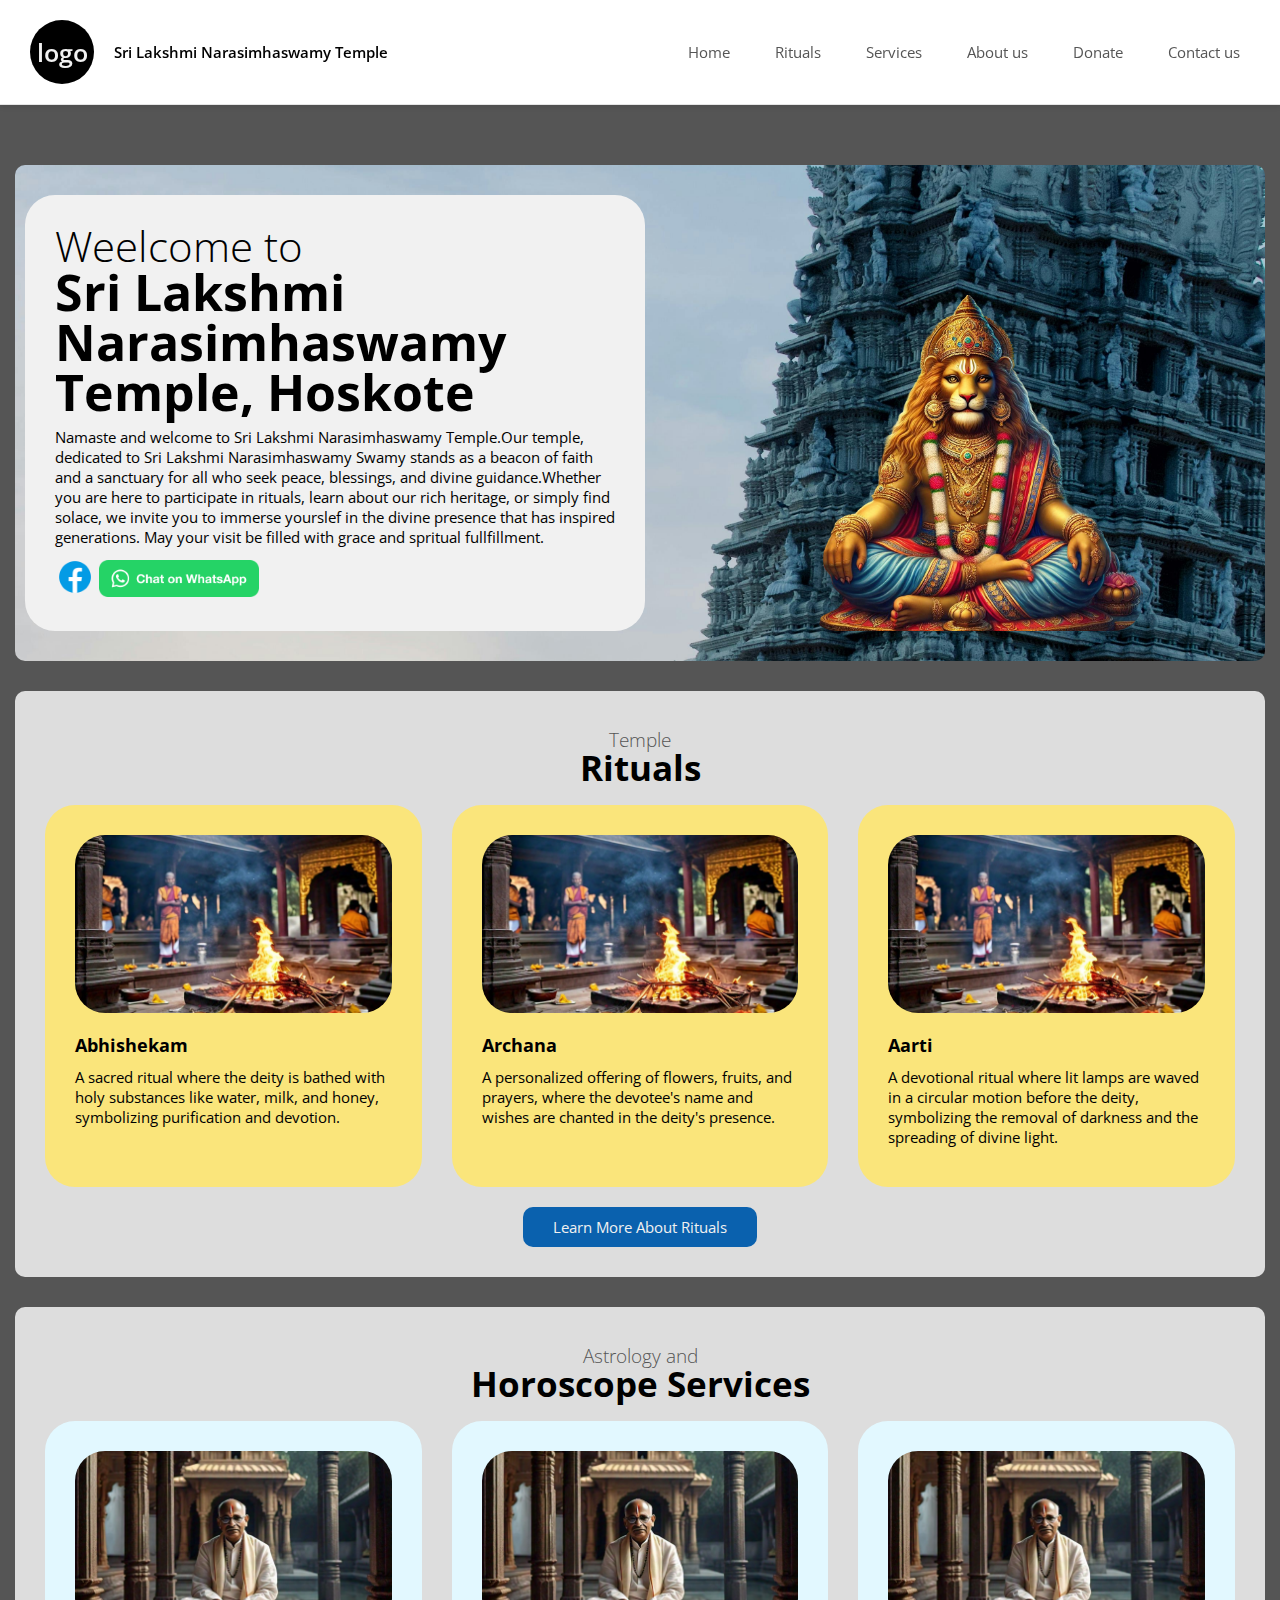
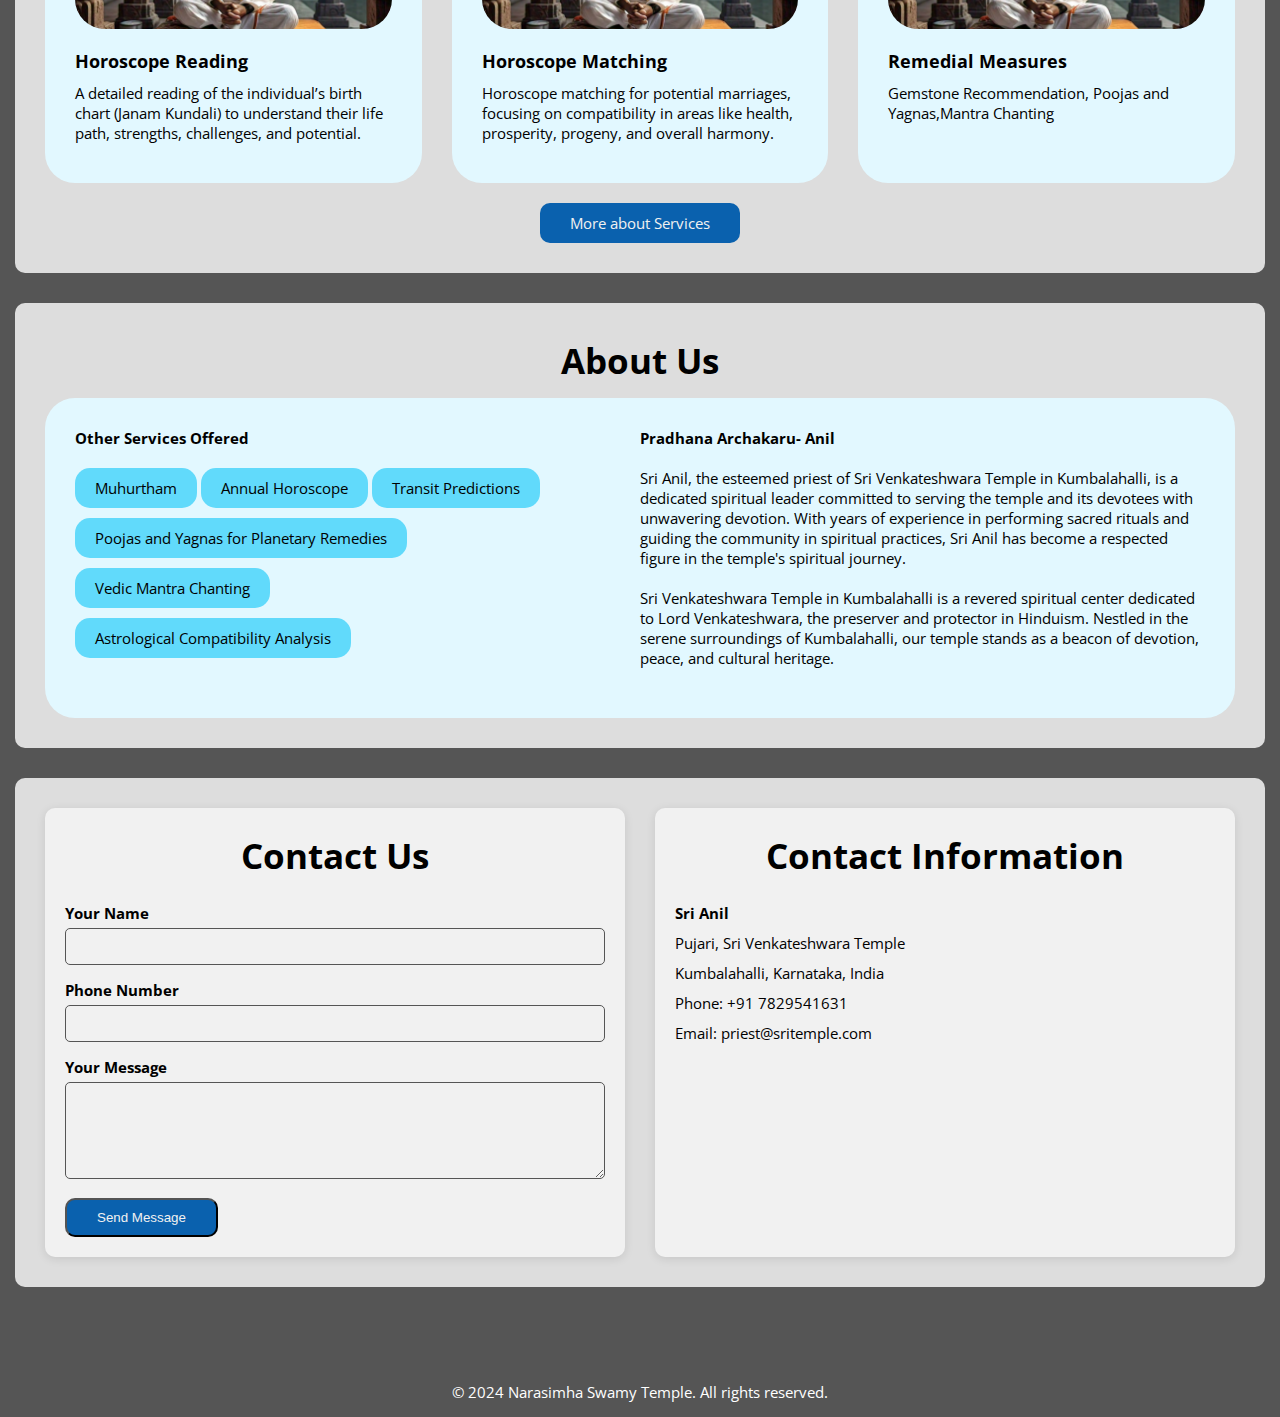
<file: index.html>
<!DOCTYPE html>
<html lang="en">
<head>
    <meta charset="UTF-8">
    <meta name="viewport" content="width=device-width, initial-scale=1.0">
    <title>Narasimha Swamy Temple</title>
    <link rel="preconnect" href="https://fonts.googleapis.com">
    <link rel="preconnect" href="https://fonts.gstatic.com" crossorigin>
    <link href="https://fonts.googleapis.com/css2?family=Open+Sans:ital,wght@0,300..800;1,300..800&display=swap" rel="stylesheet">
    <link rel="stylesheet" href="./styles.css">
    <script src="./scripts.js"></script>
    <link rel="icon" type="image/jpg" href="./images/image.png">
</head>
<body>
    <header>
        <a href="#" class="logo-holder">
            <div class="logo">logo</div>
            <div class="logo-text">Sri Lakshmi Narasimhaswamy Temple</div>
        </a>
        <nav>
            <ul id="menu">
                <li>
                    <a href="#">Home</a>
                </li>
                <li>
                    <a href="#rituals">Rituals</a>
                </li>
                <li>
                    <a href="#services-offered">Services</a>
                </li>
                <li>
                    <a href="#about">About us</a>
                </li>
                <li>
                    <a href="../donate.html">Donate</a>
                </li>
                <li>
                    <a href="#contact-us">Contact us</a>
                </li>
                
            </ul>
            <a href="javascript:void(0);" class="mobile-toggle"
            onclick="toggleMobileMenu()">
                <svg class="w-6 h-6 text-gray-800 dark:text-white" aria-hidden="true" xmlns="http://www.w3.org/2000/svg" width="24" height="24" fill="none" viewBox="0 0 24 24">
                    <path stroke="currentColor" stroke-linecap="round" stroke-width="2" d="M5 7h14M5 12h14M5 17h14"/>
                  </svg>
            </a>
        </nav>
    </header>

    
    <main>
        <section class="hero container" id = "home">
            <div class="hero-blue">
                <h1><small>Weelcome to</small>
                    Sri Lakshmi Narasimhaswamy Temple, Hoskote
                </h1>
                <p>
                    Namaste and welcome to Sri Lakshmi Narasimhaswamy Temple.Our temple, 
                    dedicated to Sri Lakshmi Narasimhaswamy Swamy stands as a beacon
                    of faith and  a sanctuary for all who seek peace, blessings,
                    and divine guidance.<span>Whether you are here to participate in 
                    rituals, learn about our rich heritage, or simply find solace,
                    we invite you to immerse yourslef in the divine presence that has 
                    inspired generations. May your visit be filled with grace and 
                    spritual fullfillment.</span> 
                </p>
                <div class="social-links">
                    <a href="https:www.facebook.com" target="_blank" rel="noopener noreferrer">
                        <img src="./images/icons8-facebook-96.png"
                        alt="facebook" width="40px"/>
                    </a>
                    <a href="https://wa.me/917829541631" target="_blank" rel="noopener noreferrer">
                        <img src="./images/WhatsAppButtonGreenLarge.png"
                        alt="whatsapp" width="160px"/>
                    </a>
                </div>
            </div>
            <div class="hero-yellow">
                <img src="./images/narasimha_swamy_AI-2.png"
                alt="venkateshwara_without_bg" width="100%"/>
            </div>
        </section>
        <section class="temple-rituals container" id="rituals">
            <h2><small>Temple</small>
                Rituals
            </h2>
            <div class="rituals">
                <article>
                    <figure>
                        <div>
                            <img src="./images/temple_rituals.jpg" 
                            alt="Abhishekam 1 -"
                            width="100%"/>
                            <figcaption>
                                Abhishekam
                            </figcaption>
                        </div>
                    </figure>
                    <h3>Abhishekam</h3>
                    <p>A sacred ritual where the deity is bathed with 
                        holy substances like water, milk, and honey, 
                        symbolizing purification and devotion.</p>
                </article>
                <article>
                    <figure>
                        <div>
                            <img src="./images/temple_rituals.jpg" 
                            alt="Archana 2 -"
                            width="100%"/>
                            <figcaption>
                                Archana
                            </figcaption>
                        </div>
                    </figure>
                    <h3>Archana</h3>
                    <p>A personalized offering of flowers, fruits, and prayers, 
                        where the devotee's name and wishes are 
                        chanted in the deity's presence.</p>
                </article>
                <article>
                    <figure>
                        <div>
                            <img src="./images/temple_rituals.jpg" 
                            alt="Aarti 3 -"
                            width="100%"/>
                            <figcaption>
                                Arati
                            </figcaption>
                        </div>
                    </figure>
                    <h3>Aarti</h3>
                    <p>A devotional ritual where lit lamps are waved in a circular motion before the deity, 
                        symbolizing the removal of 
                        darkness and the spreading of divine light.</p>
                </article>
            </div>
            <div class="temple-rituals-button">
                <a href="./temple_rituals.html" class="t_r_btn">Learn More About Rituals</a>
            </div>
        </section>
        <section class="services-offered container" id="services-offered">
            <h2><small>Astrology and</small>
                Horoscope Services
            </h2>
            <div class="Astrology">
                <article>
                    <figure>
                        <div>
                            <img src="./images/priest_astrology.jpg" 
                            alt="Horoscope Reading 1 -"
                            width="100%"/>
                            <figcaption>
                                Horoscope Reading
                            </figcaption>
                        </div>
                    </figure>
                    <h3>Horoscope Reading</h3>
                    <p>A detailed reading of the individual’s birth chart 
                        (Janam Kundali) to understand their 
                        life path, strengths, challenges, and potential.</p>
                </article>
                <article>
                    <figure>
                        <div>
                            <img src="./images/priest_astrology.jpg" 
                            alt="Horoscope Matching 1 -"
                            width="100%"/>
                            <figcaption>
                                Horoscope Matching
                            </figcaption>
                        </div>
                    </figure>
                    <h3>Horoscope Matching</h3>
                    <p>Horoscope matching for potential marriages, 
                        focusing on compatibility in areas
                        like health, prosperity, progeny, and overall harmony.</p>
                </article>
                <article>
                    <figure>
                        <div>
                            <img src="./images/priest_astrology.jpg" 
                            alt="Remedial Measures 1 -"
                            width="100%"/>
                            <figcaption>
                                Remedial Measures
                            </figcaption>
                        </div>
                    </figure>
                    <h3>Remedial Measures</h3>
                    <p>Gemstone Recommendation, Poojas and Yagnas,Mantra Chanting</p>
                </article>
            </div>
            <div class="services-offered-button">
                <a href="./services_offered.html" class="s_r_btn">More about Services</a>
            </div>
        </section>
        <section class="about-us container" id="about">
            <h2>
                About Us
            </h2>
            <div class="holder-about">
                <div class="left-column">
                    <h4>Other Services Offered</h4>
                    <ul>
                        <li>Muhurtham</li>
                        <li>Annual Horoscope</li>
                        <li>Transit Predictions</li>
                        <li>Poojas and Yagnas for Planetary Remedies</li>
                        <li>Vedic Mantra Chanting</li>
                        <li>Astrological Compatibility Analysis</li>
                    </ul>
                </div>
                <div class="right-column">
                    <h4>Pradhana Archakaru- Anil</h4>
                    <p>
                        Sri Anil, the esteemed priest of Sri Venkateshwara Temple in Kumbalahalli, is a 
                        dedicated spiritual leader committed to 
                        serving the temple and its devotees with 
                        unwavering devotion. With years of experience in 
                        performing sacred rituals and guiding the community in 
                        spiritual practices, Sri Anil has become a 
                        respected figure in the temple's spiritual journey.
                    </p> 
                    <p>
                        Sri Venkateshwara Temple in Kumbalahalli is a revered 
                        spiritual center dedicated to Lord Venkateshwara, the preserver and protector in Hinduism. 
                        Nestled in the serene surroundings of Kumbalahalli, our temple stands as a beacon of devotion, peace, 
                        and cultural heritage.
                    </p>   
                </div>
            </div>  
        </section>
        <section class="contact-us container" id="contact-us">
            <div class="contact-form">
                <h2>Contact Us</h2>
                <form id="contactForm" action="https://formspree.io/f/mldrveae" method="post">
                    <div class="form-group">
                        <label for="name">Your Name</label>
                        <input type="text" id="name" name="name" 
                        pattern="[A-Za-z\s]{2,}" 
                        title="Name should be at least 2 characters long"required>
                    </div>
                    <div class="form-group">
                        <label for="phone">Phone Number</label>
                        <input type="tel" id="phone" name="phone" 
                        pattern="\d{10}" title="Phone number should be 10 digits long" required>
                    </div>
                    <div class="form-group">
                        <label for="message">Your Message</label>
                        <textarea id="message" name="message" rows="5" required></textarea>
                    </div>
                    <button type="submit" class="button">Send Message</button>
                </form>
            </div>
                      
            <div class="contact-info">
                <h2>Contact Information</h2>
                <p><strong>Sri Anil</strong></p>
                <p>Pujari, Sri Venkateshwara Temple</p>
                <p>Kumbalahalli, Karnataka, India</p>
                <p>Phone: +91 7829541631</p>
                <p>Email: priest@sritemple.com</p>
            </div>

            <div id="thankYouModal" style="display:none;">
                <p>Thank you! Your message has been sent successfully.</p>
                <button id="closeModal">Close</button>
            </div> 
        </section>
        <script src="./scripts.js"></script>
    </main>
    
    <footer>
        <p>&copy; 2024 Narasimha Swamy Temple. All rights reserved.</p>
    </footer>
</body>
</html>
</file>
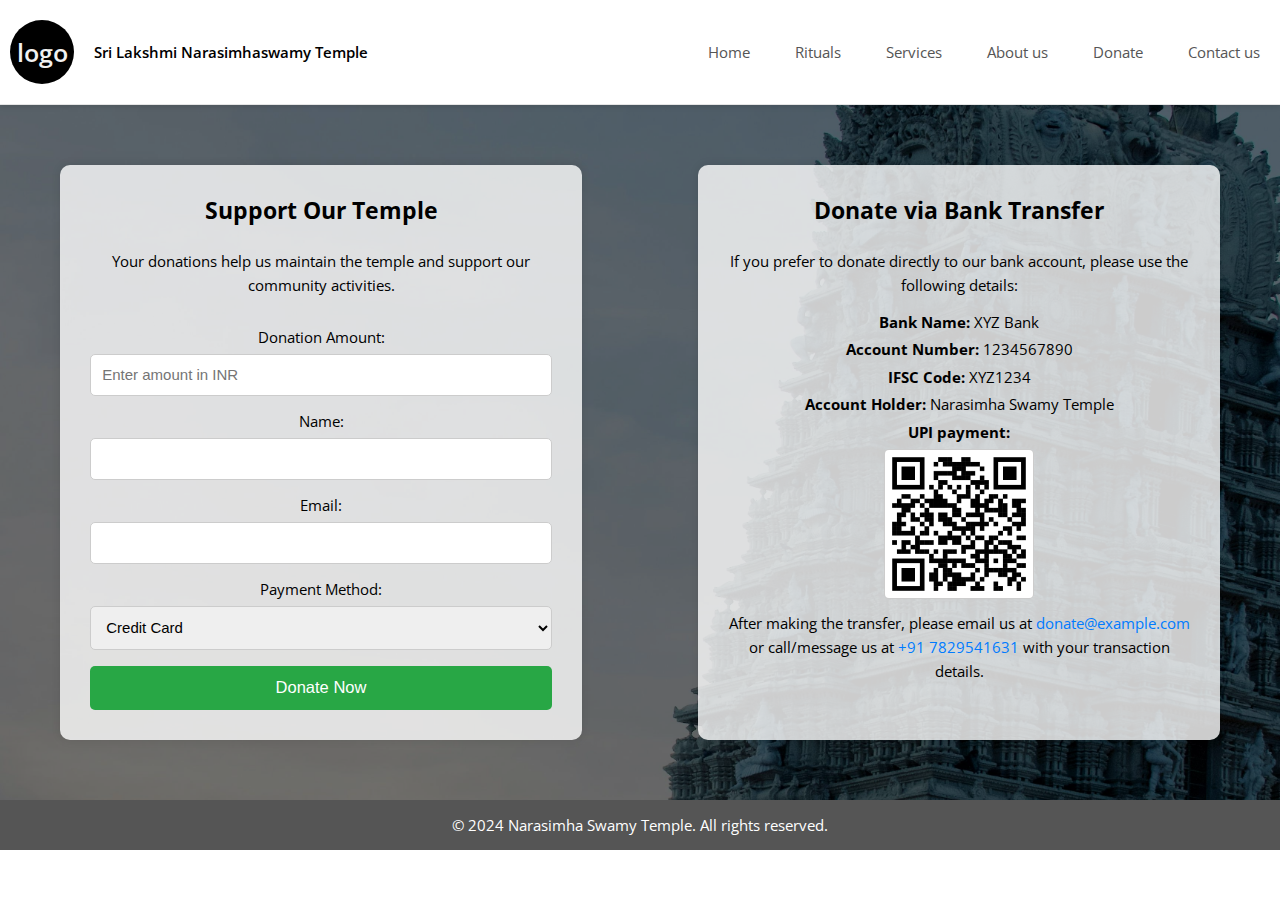
<file: donate.html>
<!DOCTYPE html>
<html lang="en">
<head>
    <meta charset="UTF-8">
    <meta name="viewport" content="width=device-width, initial-scale=1.0">
    <title>Narasimha Swamy Temple</title>
    <link href="https://fonts.googleapis.com/css2?family=Open+Sans:ital,wght@0,300..800;1,300..800&display=swap" rel="stylesheet">
    <script src="./scripts.js"></script>
    <link rel="stylesheet" href="./donate.css">
    <link rel="icon" type="image/jpg" href="./images/image.png">
</head>
<body>
    <header>
        <a href="./index.html" class="logo-holder">
            <div class="logo">logo</div>
            <div class="logo-text">Sri Lakshmi Narasimhaswamy Temple</div>
        </a>
        <nav>
            <ul id="menu">
                <li>
                    <a href="./index.html">Home</a>
                </li>
                <li>
                    <a href="./index.html#rituals">Rituals</a>
                </li>
                <li>
                    <a href="./index.html#services-offered">Services</a>
                </li>
                <li>
                    <a href="./index.html#about">About us</a>
                </li>
                <li>
                    <a href="/donate.html">Donate</a>
                </li>
                <li>
                    <a href="./index.html#contact-us">Contact us</a>
                </li>
                
            </ul>
            <a href="javascript:void(0);" class="mobile-toggle"
            onclick="toggleMobileMenu()">
                <svg class="w-6 h-6 text-gray-800 dark:text-white" aria-hidden="true" xmlns="http://www.w3.org/2000/svg" width="24" height="24" fill="none" viewBox="0 0 24 24">
                    <path stroke="currentColor" stroke-linecap="round" stroke-width="2" d="M5 7h14M5 12h14M5 17h14"/>
                  </svg>
            </a>
        </nav>
    </header>

    <section class="donation-page">
        <div class="donation-container">
            <div class="form-and-bank">
                <div class="donation-form-container">
                    <h2>Support Our Temple</h2>
                    <p>Your donations help us maintain the temple and support our community activities.</p>
                    <form id="donation-form" action="/process_donation" method="POST" class="donation-form">
                        <label for="amount">Donation Amount:</label>
                        <input type="number" id="amount" name="amount" placeholder="Enter amount in INR" required>

                        <label for="name">Name:</label>
                        <input type="text" id="name" name="name" required>

                        <label for="email">Email:</label>
                        <input type="email" id="email" name="email" required>

                        <!-- Payment method selection (optional) -->
                        <label for="payment-method">Payment Method:</label>
                        <select id="payment-method" name="payment-method" required>
                            <option value="credit-card">Credit Card</option>
                            <option value="debit-card">Debit Card</option>
                            <option value="net-banking">Net Banking</option>
                            <option value="upi">UPI</option>
                        </select>

                        <button type="submit" class="donate-button">Donate Now</button>
                    </form>
                </div>

                <div class="bank-transfer">
                    <h2>Donate via Bank Transfer</h2>
                    <p>If you prefer to donate directly to our bank account, please use the following details:</p>
                    <ul>
                        <li><strong>Bank Name:</strong> XYZ Bank</li>
                        <li><strong>Account Number:</strong> 1234567890</li>
                        <li><strong>IFSC Code:</strong> XYZ1234</li>
                        <li><strong>Account Holder:</strong> Narasimha Swamy Temple</li>
                        <li><strong>UPI payment:</strong> </li>
                        <li><img src="./images/sample_qr_code.png" alt="UPI QR Code" class="upi-qr-code"></li>
                    </ul>
                    <p>After making the transfer, please email us at <a href="mailto:donate@example.com">donate@example.com</a> 
                       or call/message us at <a href="tel:+91 7829541631"> +91 7829541631</a> with your transaction details.</p>
                </div>
            </div>
        </div>
    </section>

    <footer>
        <p>&copy; 2024 Narasimha Swamy Temple. All rights reserved.</p>
    </footer>
</body>
</html>
</file>
<file: styles.css>
*,*::before, *::after{
    box-sizing: border-box;
    margin: 0;
    padding: 0;
}

:root{
    --base : #555;
    --base-100: #f1f1f1;
    --base-400: #555;
    --base-800: #000;
    --yellow: #ffda4b;
    --yellow-100: #fae57b;
    --yellow-400: #ffda4b;
    --yellow-800: #8b6f00;
    --blue: #0a61ae;
    --blue-100: #e2f8ff;
    --blue-400: #61dafb;
    --blue-800: #0a61ae;
}

body{
    font-family: "Open Sans", sans-serif;
    font-optical-sizing: auto;
    font-style: normal;
    font-size: 15px;
}

a{
    text-decoration: none;
    color: var(--blue);
    &:hover{
        text-decoration: underline;
    }
}

header {
    position: sticky;
    padding: 10px 20px;
    top: 0;
    width: 100%;
    z-index: 1000;
    box-shadow: 0 2px 5px rgba(0, 0, 0, 0.1);
    background-color: white;
    padding-top: 10px;
    padding-bottom: 10px;
    display: flex;
    justify-content: space-between;
    max-width: 1440px;
    margin: auto;
    border-bottom: 1px solid rgba(0,0,0,0.1);

    .logo-holder{
        display: flex;
        padding: 10px;
        align-items: center;
        font-weight: 600;
        color: var(--base-800);

        .logo{
            display: flex;
            align-items: center;
            justify-content: center;
            font-size: 25px;
            background-color: var(--base-800);
            color: var(--base-100);
            height: 64px;
            width: 64px;
            margin-right: 20px;
            border-radius: 50%;
        }
        .logo-text{
            flex: 1;

        }
    }

    nav{
        display: flex;
        align-items: center;
        ul{
            display: flex;
            list-style-type: none;
            gap:5px;
            li {
                display: inline-block;
                a {
                    display: inline-block;
                    padding: 10px 20px;
                    color: var(--base);
                    &:hover{
                        background-color: var(--base-100);
                        border-radius: 10px;
                        text-decoration: none;
                    }

                }
            }
        }
        .mobile-toggle{
            display: none;
            color: var(--base-800);
            padding: 10px;
            @media (max-width:768px){
                display: inline-block;
                position: absolute;
                top: 20px;
                right: 20px;
            }
        }
    }

    @media (max-width: 1024px) {
		flex-direction:column;
		align-items:center;
	}

    @media (max-width: 768px){
        flex-direction: column;
        align-items: center;

        nav {
            margin-top: 10px;
            width: 100%;
            ul {
                display: none;
                flex-direction: column;
                text-align: center;
                width: 100%;
                a {
                    width: 100%;
                    padding: 10px 0;
                }
                &.active {
                    display: flex;
                }
            }
        }
    }

}

section {
    padding-top: 20px;
	max-width:1440px;
	margin:auto;
	gap:30px;
	margin-top:30px;
	margin-bottom:30px;

	@media (max-width:1440px){
		padding-left:30px;
		padding-right:30px;
	}

}

.container {
    max-width: 1440px;
    margin: auto;
    gap: 30px;
    margin-top: 30px;
    margin-bottom: 30px;

    @media (max-width:1440px){
        padding-left: 30px;
        padding-right: 30px;
    }
}

.button {
    display: inline-block;
    padding: 10px 30px;
    background-color: var(--blue);
    color: var(--base-100);
    border-radius: 10px;
    transition: ease 0.3s all;
    &:hover {
        text-decoration: none;
        background-color: var(--base-800);
    }
    &.white {
        background-color: white;
        color: var(--base-800);
        &:hover {
            background-color: var(--base-100);
            color: var(--blue);
        }
    }
    &.black {
        background-color: black;
        color: white;
        &:hover {
            background-color: var(--base);
            color: var(--base-100);
        }
    }

}

h1 {
    font-size: 50px;
    line-height: 1;
    margin-bottom: 10px;
    small {
        display: block;
        font-weight: 100;
    }

    @media (max-width:768px){
        font-size: 2rem;
    }
}


html {
    scroll-behavior: smooth;
}

main {
    position: relative;
    padding: 2em 1em;
    color: var(--base-800);
}

main::before {
    content: '';
    position: absolute;
    top: 0;
    left: 0;
    width: 100%;
    height: 100%;
    background: var(--base-400); /* Adjust opacity for fading effect */
    z-index: 1;
}


.hero {
    display: flex;
    border-radius: 10px;
    position: relative;
    background: url('./images/pexels-mayur-rawte-1583244.jpg') no-repeat center center;
    background-size: cover;
    color: var(--base-800);
    padding: 2em 0;
    z-index: 2;
    @media (max-width:768px){
        flex-direction: column;
        padding: 1.5em 0;
        
    }
    .hero-blue{
        flex: 1;
        background-color: var(--base-100);
        margin-left: 10px;
        margin-right: 10px;
        border-radius: 30px;
        padding: 30px;
        display: flex;
        flex-direction: column;
        justify-content: center;
        p {
            margin-bottom: 10px;
        }
        span {
            @media (max-width:768px) {
                display: none;
            }                
        }
        .call-to-action {
            margin-top: 20px;
            margin-bottom: 10px;
            a{
                margin-right: 10px;
                margin-bottom: 10px;
            }
        }
        .socal-links{
            a {
                &:hover{
                    text-decoration: none;
                }
            }
        }
    }
    .hero-yellow{
        flex: 1;
        border-radius: 30px;
        margin-left: 10px;
        margin-right: 10px;
        padding: 0;
        display: flex;
        justify-content: center;
        align-items: flex-end;
        img{
            border-radius: 30px;
            max-width: 60%;
        }
        
    }
}

h2 {
    font-size: 35px;
    line-height: 1;
    margin-bottom: 10px;
    text-align: center;
    padding: 10px;
    small {
        display: block;
        font-weight: 100;
        font-size: 0.5cm;
        color:var(--base);
    }
    @media  (max-width:768px) {
        font-size: 2rem;
    }
}

.temple-rituals {
    position: relative;
    z-index: 2;
    background: rgba(255, 255, 255, 0.8); /* Slightly transparent background */
    padding: 2em;
    border-radius: 10px;
    margin-top: 2em;
    .rituals {
        display: flex;
        gap: 30px;
        @media(max-width:1024px){
            flex-direction: column;
        }
        article {
            background-color: var(--yellow-100);
            padding:30px;
            border-radius: 30px;
            flex: 1;
            h3 {
                margin-top: 20px;
                margin-bottom: 10px;
            }
            p {
                margin-bottom: 10px;
            }
            figure {
                width: 100%;
                padding-top: 56.25%;
                overflow: hidden;
                position: relative;
                border-radius: 30px;
                img {
                    position: absolute;
                    border-radius: 20px;
                    top: 0;
                    left: 0;
                    height: 100%;
                    object-fit: cover;
                    transition: ease 2s all;
                }
                figcaption {
                    position:absolute;
                    bottom: 0;
                    left: 0;
                    right: 0;
                    background-color: rgba(0,0,0,0.5);
                    color: var(--base-100);
                    padding: 10px;
                    opacity: 0;
                    visibility: hidden;
                    transition: ease 0.3s all;
                }

                &:hover {
                    figcaption {
                        opacity: 1;
                        visibility: visible;
                    }
                    img {
                        transform: scale(1.2);
                        border-radius: 30px;
                    }
                }
            }
        }
    }
}

.services-offered {
    position: relative;
    z-index: 2;
    background: rgba(255, 255, 255, 0.8); /* Slightly transparent background */
    padding: 2em;
    border-radius: 10px;
    margin-top: 2em;
    .Astrology {
        display: flex;
        gap: 30px;
        @media(max-width:1024px){
            flex-direction: column;
        }
        article {
            background-color: var(--blue-100);
            padding:30px;
            border-radius: 30px;
            flex: 1;
            h3 {
                margin-top: 20px;
                margin-bottom: 10px;
            }
            p {
                margin-bottom: 10px;
            }
            figure {
                width: 100%;
                padding-top: 56.25%;
                overflow: hidden;
                position: relative;
                border-radius: 30px;
                img {
                    position: absolute;
                    border-radius: 20px;
                    top: 0;
                    left: 0;
                    height: 100%;
                    object-fit: cover;
                    transition: ease 2s all;
                }
                figcaption {
                    position:absolute;
                    bottom: 0;
                    left: 0;
                    right: 0;
                    background-color: rgba(0,0,0,0.5);
                    color: var(--base-100);
                    padding: 10px;
                    opacity: 0;
                    visibility: hidden;
                    transition: ease 0.3s all;
                }

                &:hover {
                    figcaption {
                        opacity: 1;
                        visibility: visible;
                    }
                    img {
                        transform: scale(1.2);
                    }
                }
            }
        }
    }
}

.about-us {
    position: relative;
    z-index: 2;
    background: rgba(255, 255, 255, 0.8); /* Slightly transparent background */
    padding: 2em;
    border-radius: 10px;
    margin-top: 2em;
    .holder-about {
        background-color: var(--blue-100);
        border-radius: 30px;
        padding: 30px;
        display: flex;
        @media (max-width:1024px){
            flex-direction: column;
        }
        .left-column {
            margin-bottom: 10px;
            flex: 1;
            
            h4 {
                margin-bottom: 20px;
            }
            ul {
                list-style: none;
                gap: 10px;
                margin-right: 100px;
                li {
                    display: inline-block;
                    background-color: var(--blue-400);
                    padding: 10px 20px;
                    border-radius: 15px;
                    margin-bottom: 10px;
                }
            }
        }
        .right-column {
            flex: 1;
            h4 {
                margin-bottom: 20px;
            }
            p{
                margin-bottom: 20px;
            }
        }
    }
    
}

.contact-us {
    position: relative;
    z-index: 2;
    display: flex;
    justify-content: space-between;
    gap: 30px;
    margin-top: 50px;
    margin-bottom: 50px;
    background: rgba(255, 255, 255, 0.8); /* Slightly transparent background */
    padding: 2em;
    border-radius: 10px;
    margin-top: 2em;
}

.contact-form, .contact-info {
    flex: 1;
    padding: 20px;
    background-color: var(--base-100);
    border-radius: 10px;
    box-shadow: 0 2px 10px rgba(0, 0, 0, 0.1);
}

.contact-form h2, .contact-info h2 {
    margin-bottom: 20px;
    color: var(--base-800);
}

.form-group {
    margin-bottom: 15px;
}

.form-group label {
    display: block;
    margin-bottom: 5px;
    font-weight: bold;
    color: var(--base-800);
}

.form-group input, .form-group textarea {
    width: 100%;
    padding: 10px;
    border: 1px solid var(--base-400);
    border-radius: 5px;
    background-color: var(--base-100);
    color: var(--base-800);
}


.button:hover {
    background-color: var(--base-800);
}

.contact-info p {
    margin-bottom: 10px;
    color: var(--base-800);
}

@media (max-width: 768px) {
    .contact-us {
        flex-direction: column;
    }
}

#thankYouModal {
    position: fixed;
    top: 50%;
    left: 50%;
    transform: translate(-50%, -50%);
    background-color: white;
    padding: 20px;
    box-shadow: 0 5px 15px rgba(0, 0, 0, 0.3);
    border-radius: 8px;
    text-align: center;
    z-index: 1000;
}

#thankYouModal p {
    margin-bottom: 20px;
    font-size: 18px;
    color: #333;
}

#closeModal {
    background-color: #007BFF;
    color: white;
    padding: 10px 20px;
    border: none;
    border-radius: 5px;
    cursor: pointer;
}

#closeModal:hover {
    background-color: #0056b3;
}

.temple-rituals-button{
    margin-top: 20px;
    text-align: center;
}
.t_r_btn {
    display: inline-block;
    padding: 10px 30px;
    background-color: var(--blue);
    color: var(--base-100);
    border-radius: 10px;
    transition: ease 0.3s all;
    &:hover {
        text-decoration: none;
        background-color: var(--base-800);
    }
    &.white {
        background-color: white;
        color: var(--base-800);
        &:hover {
            background-color: var(--base-100);
            color: var(--blue);
        }
    }
    &.black {
        background-color: black;
        color: white;
        &:hover {
            background-color: var(--base);
            color: var(--base-100);
        }
    }
}

.services-offered-button {
    margin-top: 20px;
    text-align: center;
}
.s_r_btn {
    display: inline-block;
    padding: 10px 30px;
    background-color: var(--blue);
    color: var(--base-100);
    border-radius: 10px;
    transition: ease 0.3s all;
    &:hover {
        text-decoration: none;
        background-color: var(--base-800);
    }
    &.white {
        background-color: white;
        color: var(--base-800);
        &:hover {
            background-color: var(--base-100);
            color: var(--blue);
        }
    }
    &.black {
        background-color: black;
        color: white;
        &:hover {
            background-color: var(--base);
            color: var(--base-100);
        }
    }
}

footer {
    background-color: var(--base-400);
    color: white;
    text-align: center;
    padding: 1em;
    position: relative;
    bottom: 0;
    width: 100%;
}
</file>
<file: donate.css>
*,*::before, *::after{
    box-sizing: border-box;
    margin: 0;
    padding: 0;
}

:root{
    --base : #555;
    --base-100: #f1f1f1;
    --base-400: #555;
    --base-800: #000;
    --yellow: #ffda4b;
    --yellow-100: #fae57b;
    --yellow-400: #ffda4b;
    --yellow-800: #8b6f00;
    --blue: #0a61ae;
    --blue-100: #e2f8ff;
    --blue-400: #61dafb;
    --blue-800: #0a61ae;
}

body{
    font-family: "Open Sans", sans-serif;
    font-optical-sizing: auto;
    font-style: normal;
    font-size: 15px;
}

a{
    text-decoration: none;
    color: var(--blue);
    &:hover{
        text-decoration: underline;
    }
}

header{
    position: sticky;
    top: 0;
    width: 100%;
    z-index: 1000;
    box-shadow: 0 2px 5px rgba(0, 0, 0, 0.1);
    background-color: white;
    padding-top: 10px;
    padding-bottom: 10px;
    display: flex;
    justify-content: space-between;
    max-width: 1440px;
    margin: auto;
    border-bottom: 1px solid rgba(0,0,0,0.1);

    .logo-holder{
        display: flex;
        padding: 10px;
        align-items: center;
        font-weight: 600;
        color: var(--base-800);

        .logo{
            display: flex;
            align-items: center;
            justify-content: center;
            font-size: 25px;
            background-color: var(--base-800);
            color: var(--base-100);
            height: 64px;
            width: 64px;
            margin-right: 20px;
            border-radius: 50%;
        }
        .logo-text{
            flex: 1;

        }
    }

    nav{
        display: flex;
        align-items: center;
        ul{
            display: flex;
            list-style-type: none;
            gap:5px;
            li {
                display: inline-block;
                a {
                    display: inline-block;
                    padding: 10px 20px;
                    color: var(--base);
                    &:hover{
                        background-color: var(--base-100);
                        border-radius: 10px;
                        text-decoration: none;
                    }

                }
            }
        }
        .mobile-toggle{
            display: none;
            color: var(--base-800);
            padding: 10px;
            @media (max-width:768px){
                display: inline-block;
                position: absolute;
                top: 20px;
                right: 20px;
            }
        }
    }

    @media (max-width: 1024px) {
		flex-direction:column;
		align-items:center;
	}

    @media (max-width: 768px){
        flex-direction: column;
        align-items: center;

        nav {
            margin-top: 10px;
            width: 100%;
            ul {
                display: none;
                flex-direction: column;
                text-align: center;
                width: 100%;
                a {
                    width: 100%;
                    padding: 10px 0;
                }
                &.active {
                    display: flex;
                }
            }
        }
    }

}

.donation-page {
    background-image: url('./images/pexels-mayur-rawte-1583244.jpg');
    background-size: cover;
    background-position: center;
    padding: 4em;
    text-align: center;
    color: var(--base-800);
    position: relative;
}

.donation-page::before {
    content: '';
    position: absolute;
    top: 0;
    left: 0;
    width: 100%;
    height: 100%;
    background: rgba(0, 0, 0, 0.5); /* Faded overlay */
    z-index: 1;
}

.donation-container {
    position: relative;
    z-index: 2;
    max-width: 1200px;
    margin: 0 auto;
}

.form-and-bank {
    display: flex;
    justify-content: space-between;
    gap: 2em;
    flex-wrap: wrap;
}

.donation-form-container, .bank-transfer {
    background: rgba(255, 255, 255, 0.8); /* White background for both sections */
    padding: 2em;
    border-radius: 10px;
    max-width: 45%;
    box-shadow: 0 0 10px rgba(0, 0, 0, 0.1);
    color: var(--base-800);
}

.donation-form-container h2, .bank-transfer h2 {
    margin-bottom: 1em;
    font-size: 1.5em; /* Adjusted font size */
}

.donation-form-container p, .bank-transfer p {
    margin-bottom: 1em;
    line-height: 1.6;
}

.donation-form-container ul {
    list-style-type: none;
    padding: 0;
}

.donation-form-container ul li {
    margin-bottom: 0.5em;
}

.donation-form {
    display: flex;
    flex-direction: column;
}

.donation-form label {
    margin-top: 1em;
}

.donation-form input,
.donation-form select {
    padding: 0.75em;
    font-size: 1em;
    border: 1px solid #ccc;
    border-radius: 5px;
    margin-top: 0.5em;
}

.donate-button {
    margin-top: 1em;
    padding: 0.75em 2em;
    background-color: #28a745;
    color: white;
    border: none;
    border-radius: 5px;
    cursor: pointer;
    font-size: 1.1em;
    transition: background-color 0.3s ease;
}

.donate-button:hover {
    background-color: #218838;
}

.bank-transfer ul {
    list-style-type: none;
    padding: 0;
}

.bank-transfer ul li {
    margin-bottom: 0.5em;
}

.bank-transfer a {
    color: #007bff; /* Link color */
    text-decoration: none;
}

.bank-transfer a:hover {
    text-decoration: underline; /* Underline on hover */
}

.upi-qr-code {
    max-width: 150px; /* Adjust size as needed */
    height: auto;
    border: 1px solid #ccc; /* Optional border for better visibility */
    border-radius: 5px;
}

@media (max-width: 768px) {
    .form-and-bank {
        flex-direction: column;
    }

    .donation-form-container, .bank-transfer {
        max-width: 100%;
    }
}

footer {
    background-color: var(--base-400);
    color: white;
    text-align: center;
    padding: 1em;
    position: relative;
    bottom: 0;
    width: 100%;
}
</file>
